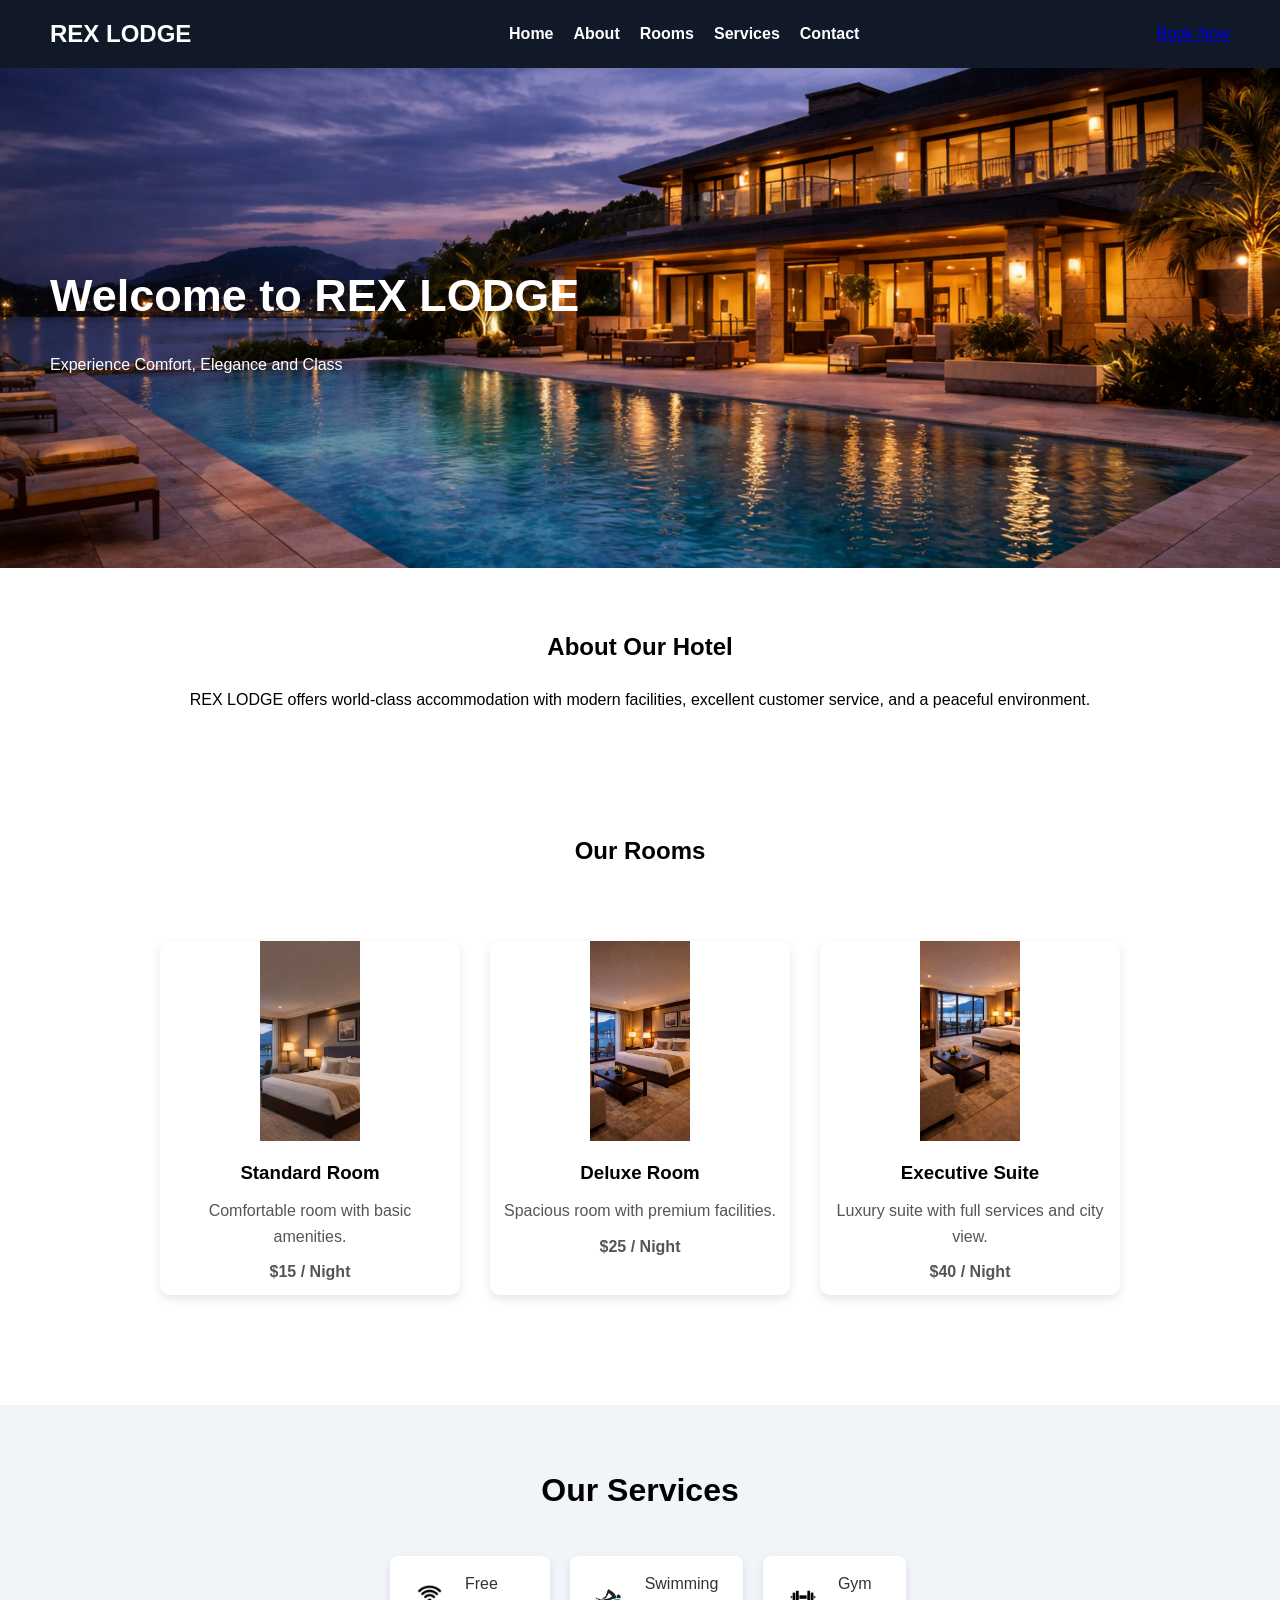
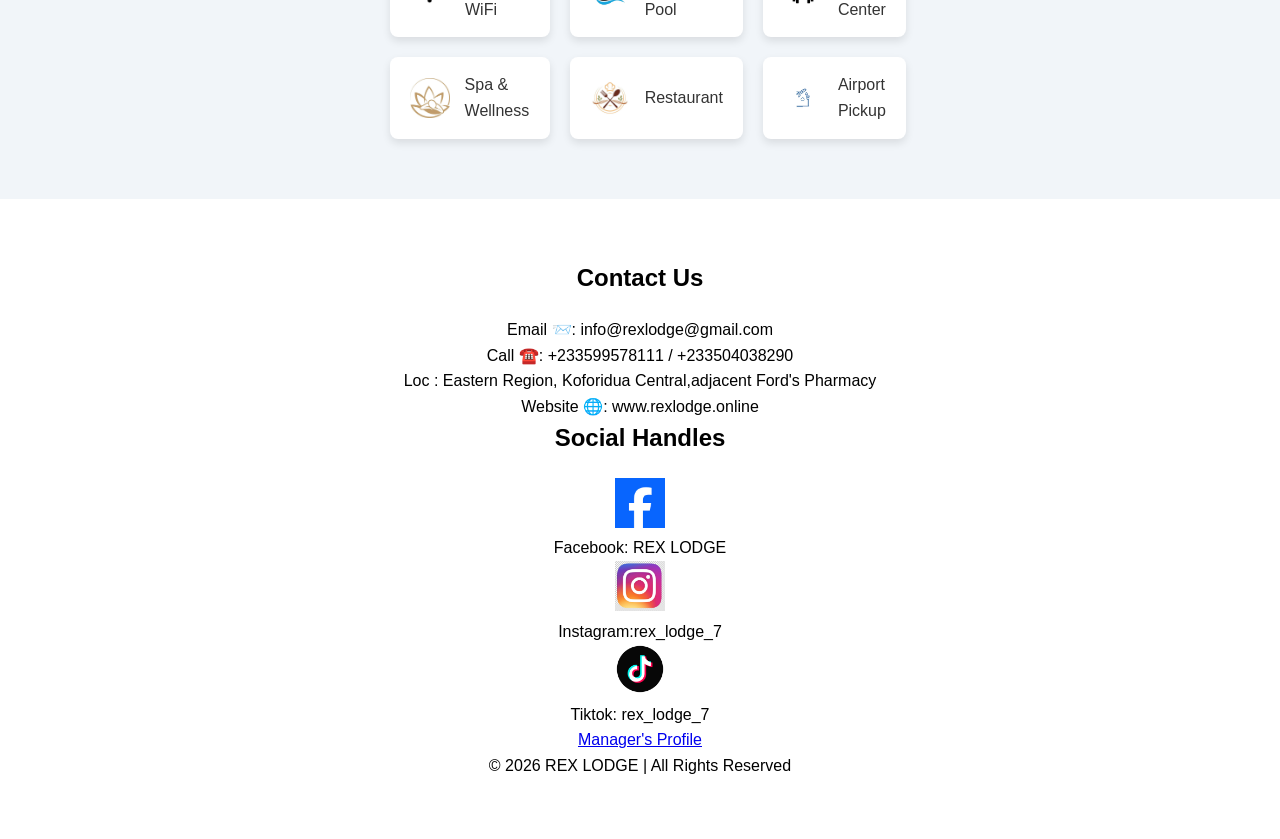
<file: index.html>
<!DOCTYPE html>
<html lang="en">
<head>
    <meta charset="UTF-8">

    <!--  FOR MOBILE -->

    <title>REX LODGE</title>
    <link rel="stylesheet" href="style.css">
    
<script src="script.js"></script>
</head>

<body>

<!-- Navigation -->
    
<nav>
    <h2>REX LODGE</h2>

    <ul class="nav-links">
        <li><a href="#">Home</a></li>
        <li><a href="#about">About</a></li>
        <li><a href="#rooms">Rooms</a></li>
        <li><a href="#services">Services</a></li>
        <li><a href="#contact">Contact</a></li>
    </ul>

    <a href="booking.html" class="book-btn">Book Now</a>
</nav>

<!-- Hero Section -->
<header class="hero">
    <h1>Welcome to REX LODGE</h1>
    <p>Experience Comfort, Elegance and Class</p>
</header>

<!-- About -->
<section id="about" class="section">
    <h2>About Our Hotel </h2>
    <p>
        REX LODGE offers world-class accommodation with modern facilities,
        excellent customer service, and a peaceful environment.
    </p>
</section>

    <!-- Rooms Section -->
    <section id="rooms" class="section">
        <h2>Our Rooms</h2>
        <div class="rooms-container">

            <div class="room-card">
                <img src="standard.png" alt="Standard Room">
                <h3>Standard Room</h3>
                <p>Comfortable room with basic amenities.</p>
                <p class="price">$15 / Night</p>
            </div>

            <div class="room-card">
                <img src="deluxe.png" alt="Deluxe Room">
                <h3>Deluxe Room</h3>
                <p>Spacious room with premium facilities.</p>
                <p class="price">$25 / Night</p>
            </div>

            <div class="room-card">
                <img src="executive.png" alt="Executive Suite">
                <h3>Executive Suite</h3>
                <p>Luxury suite with full services and city view.</p>
                <p class="price">$40 / Night</p>
            </div>

        </div>
    </section>
    

<section class="services">

        <h2>Our Services</h2>
    
        <div class="services-container">
    
            <div class="service-item">
                <img src="wifi.jpg" alt="WiFi">
                <p>Free WiFi</p>
            </div>
    
            <div class="service-item">
                <img src="swimming pool.jpg" alt="Pool">
                <p>Swimming Pool</p>
            </div>
    
            <div class="service-item">
                <img src="gym.jpg" alt="Gym">
                <p>Gym Center</p>
            </div>
    
            <div class="service-item">
                <img src="spa.jpg" alt="Spa">
                <p>Spa & Wellness</p>
            </div>
    
            <div class="service-item">
                <img src="restaurant.jpg" alt="Restaurant">
                <p>Restaurant</p>
            </div>
    
            <div class="service-item">
                <img src="airport.jpg" alt="Transport">
                <p>Airport Pickup</p>
            </div>
    
        </div>
    
    </section>

<!-- Contact -->
 <section id="contact" class="section">
        <h2>Contact Us</h2>
        <p>Email 📨: info@rexlodge@gmail.com</p>
        <p>Call ☎️: +233599578111 / +233504038290</p>
        <p> Loc :  Eastern Region, Koforidua Central,adjacent Ford's Pharmacy</p>
        <p>Website 🌐: www.rexlodge.online</p>
<h2>Social Handles</h2>
       <img src="facebook.jpg" height="50" width="50"><p>Facebook: REX LODGE</p>
      <img src="instagram.jpg"height="50" width="50"><p>Instagram:rex_lodge_7</p>
      <img src="tiktok.jpg"height="50" width="50"> <p>Tiktok: rex_lodge_7 </p>
<a href="profile.html" class="book-btn">Manager's Profile</a>

    <!-- Footer -->
    <footer>
        <p>© 2026 REX LODGE | All Rights Reserved</p>
    </footer>
</file>
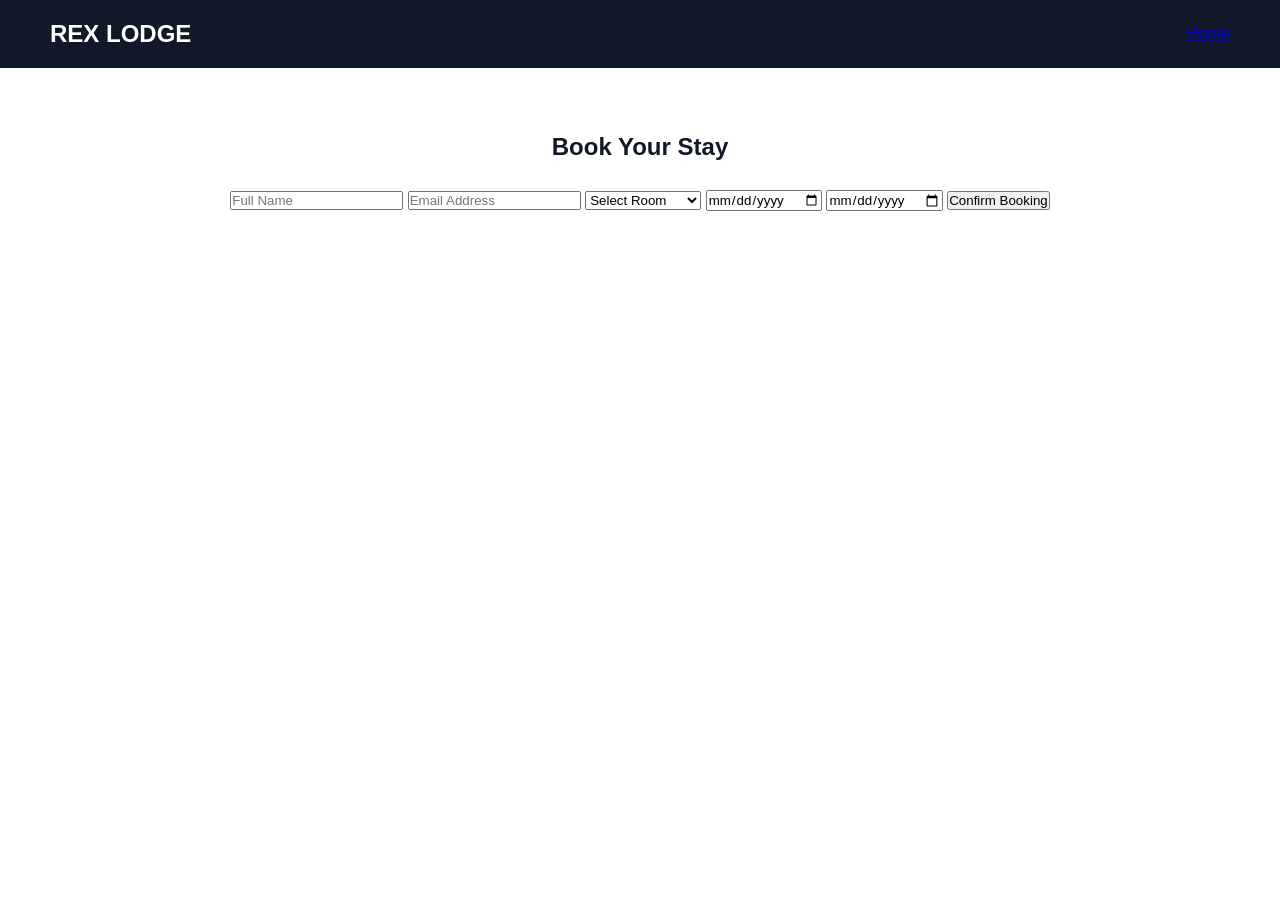
<file: booking.html>
<!DOCTYPE html>
<html lang="en">
<head>
    <meta name="viewport" content="width=device-width, initial-scale=1.0">
    <meta charset="UTF-8">
    <title>Book a Room - REX LODGE</title>
    <link rel="stylesheet" href="hotel.css">
</head>
<body>

    <nav>
        <h2>REX LODGE</h2>
        <a href="hotel.html">Home</a>
    </nav>

    <section id="booking" class="section">
        <h2>Book Your Stay</h2>

        <form id="bookingForm">

            <input type="text" id="name" placeholder="Full Name" required>

            <input type="email" id="email" placeholder="Email Address" required>

            <select id="room">
                <option value="">Select Room</option>
                <option value="Standard - $15">Standard Room</option>
                <option value="Deluxe - $25">Deluxe Room</option>
                <option value="Executive - $40">Executive Suite</option>
            </select>

            <input type="date" id="checkin" required>
            <input type="date" id="checkout" required>

            <button type="submit">Confirm Booking</button>
<div id="confirmationCard" class="confirmation-card" style="display:none;">
    <h3>Booking Confirmed ✅</h3>
    <p><strong>Name:</strong> <span id="cName"></span></p>
    <p><strong>Room:</strong> <span id="cRoom"></span></p>
    <p><strong>Check-in:</strong> <span id="cCheckin"></span></p>
    <p><strong>Check-out:</strong> <span id="cCheckout"></span></p>
    <p><strong>Total Cost:</strong> $<span id="cTotal"></span></p>
</div>
        </form>

        <p id="bookingMessage"></p>
    </section>

    <script src="script.js" defer></script>

</body>
</html>
</file>
<file: style.css>
* {
    margin: 0;
    padding: 0;
    box-sizing: border-box;
    font-family: Arial, sans-serif;
}

body {
    line-height: 1.6;
    
}


/* Navigation */

nav {
    background: #111827;
    color: white;
    display: flex;
    justify-content: space-between;
    padding: 15px 50px;
    align-items: center;
}

nav ul {
    list-style: none;
    display: flex;
}

nav ul li {
    margin-left: 20px;
}

nav ul li a {
    color: white;
    text-decoration: none;
    font-weight: bold;
}

nav ul li a:hover {
    color: #fbbf24;
}


/* Hero Section */

.hero {
    background-image: url("hotel.png");
    background-size: cover;
    background-position: center;
    height: 500px;
    color: white;
    display: flex;
    flex-direction: column;
    justify-content: center;
    padding-left: 50px;
}

.hero h1 {
    font-size: 45px;
    margin-bottom: 20px;
}

.hero button {
    padding: 2px 25px;
    background: #fbbf24;
    border: none;
    cursor: pointer;
    font-weight: bold;
    border-radius: 5px;
}

.hero button:hover {
    background: white;
}


/* Sections */

.section {
    padding: 60px 20px;
    text-align: center;
}

.section h2 {
    margin-bottom: 20px;
    color: black;
}


/* Rooms */

.rooms-container {
    display: flex;
    justify-content: center;
    gap: 30px;
    padding: 50px;
}

.rooms {
    display: flex;
    gap: 30px;
    padding: 50px;
    justify-content: center;
}

.room-card {
    width: 300px;
    background: white;
    border-radius: 10px;
    overflow: hidden;
    box-shadow: 0 4px 10px rgba(0, 0, 0, 0.1);
}

.room-card img {
    width: 100px;
    height: 200px;
    object-fit: cover;
}

.room-card h3 {
    margin: 10px;
    color: black;
}

.room-card p {
    margin: 10px;
    color: #555;
}

.room-card:hover {
    transform: scale(1.05);
    transition: 0.3s;
}

.price {
    color: #fbbf24;
    font-weight: bold;
    margin-top: 10px;
}

.services {
    padding: 60px 20px;
    background-color: #F1F5F9;
}

.services h2 {
    text-align: center;
    font-size: 32px;
    margin-bottom: 40px;
}

.services-container {
    display: grid;
    grid-template-columns: repeat(3, 2fr);
    /* 2 columns */
    gap: 20px;
    max-width: 500px;
    margin: auto;
}

.service-item {
    display: flex;
    /* THIS makes icon go left */
    align-items: center;
    gap: 15px;
    /* space between icon & text */
    background: white;
    padding: 15px 20px;
    border-radius: 8px;
    box-shadow: 0 4px 8px rgba(0, 0, 0, 0.1);
}

.service-item img {
    width: 40px;
    height: 40px;
}

.service-item p {
    font-size: 16px;
    color: #333;
}
contact-item {
    display: flex;
    /* THIS makes icon go left */
    align-items: center;
    gap: 15px;
    /* space between icon & text */
    background: white;
    padding: 15px 20px;
    border-radius: 8px;
    box-shadow: 0 4px 8px rgba(0, 0, 0, 0.1);
footer {
    background: #111827;
    color: white;
    text-align: center;
    padding: 15px;
}
.book-btn {
    background: #F59E0B;
    color: white;
    padding: 12px 20px;
    text-decoration: none;
    border-radius: 5px;
    font-weight: bold;

}
.confirmation-card {
    max-width: 400px;
    margin: 20px auto;
    padding: 20px;
    background: #ECFDF5;
    border: 1px solid #10B981;
    border-radius: 10px;
    box-shadow: 0 4px 10px rgba(0,0,0,0.1);
}
</file>
<file: hotel.css>
* {
    margin: 0;
    padding: 0;
    box-sizing: border-box;
    font-family: Arial, sans-serif;
}

body {
    line-height: 1.6;
    
}


/* Navigation */

nav {
    background: #111827;
    color: white;
    display: flex;
    justify-content: space-between;
    padding: 15px 50px;
    align-items: center;
}

nav ul {
    list-style: none;
    display: flex;
}

nav ul li {
    margin-left: 20px;
}

nav ul li a {
    color: white;
    text-decoration: none;
    font-weight: bold;
}

nav ul li a:hover {
    color: #fbbf24;
}


/* Hero Section */

.hero {
    background-image: url("hotel.png");
    background-size: cover;
    background-position: center;
    height: 500px;
    color: white;
    display: flex;
    flex-direction: column;
    justify-content: center;
    padding-left: 50px;
}

.hero h1 {
    font-size: 45px;
    margin-bottom: 20px;
}

.hero button {
    padding: 2px 25px;
    background: #fbbf24;
    border: none;
    cursor: pointer;
    font-weight: bold;
    border-radius: 5px;
}

.hero button:hover {
    background: white;
}


/* Sections */

.section {
    padding: 60px 20px;
    text-align: center;
}

.section h2 {
    margin-bottom: 20px;
    color: #111827;
}


/* Rooms */

.rooms-container {
    display: flex;
    justify-content: center;
    gap: 30px;
    padding: 50px;
}

.rooms {
    display: flex;
    gap: 30px;
    padding: 50px;
    justify-content: center;
}

.room-card {
    width: 300px;
    background: white;
    border-radius: 10px;
    overflow: hidden;
    box-shadow: 0 4px 10px rgba(0, 0, 0, 0.1);
}

.room-card img {
    width: 100px;
    height: 200px;
    object-fit: cover;
}

.room-card h3 {
    margin: 10px;
}

.room-card p {
    margin: 10px;
    color: #555;
}

.room-card:hover {
    transform: scale(1.05);
    transition: 0.3s;
}

.price {
    color: #fbbf24;
    font-weight: bold;
    margin-top: 10px;
}

.services {
    padding: 60px 20px;
    background-color: #F1F5F9;
}

.services h2 {
    text-align: center;
    font-size: 32px;
    margin-bottom: 40px;
}

.services-container {
    display: grid;
    grid-template-columns: repeat(2, 1fr);
    /* 2 columns */
    gap: 20px;
    max-width: 800px;
    margin: auto;
}

.service-item {
    display: flex;
    /* THIS makes icon go left */
    align-items: center;
    gap: 15px;
    /* space between icon & text */
    background: white;
    padding: 15px 20px;
    border-radius: 8px;
    box-shadow: 0 4px 8px rgba(0, 0, 0, 0.1);
}

.service-item img {
    width: 40px;
    height: 40px;
}

.service-item p {
    font-size: 16px;
    color: #333;
}
contact-item {
    display: flex;
    /* THIS makes icon go left */
    align-items: center;
    gap: 15px;
    /* space between icon & text */
    background: white;
    padding: 15px 20px;
    border-radius: 8px;
    box-shadow: 0 4px 8px rgba(0, 0, 0, 0.1);
footer {
    background: #111827;
    color: white;
    text-align: center;
    padding: 15px;
}
.dark-mode {
    background-color: #111827;
    color: white;
}

.dark-mode nav {
    background-color: black;
}

.dark-mode .section {
    background-color: #1f2937;
}
.book-btn {
    background: #F59E0B;
    color: white;
    padding: 12px 20px;
    text-decoration: none;
    border-radius: 5px;
    font-weight: bold;

}
.confirmation-card {
    max-width: 400px;
    margin: 20px auto;
    padding: 20px;
    background: #ECFDF5;
    border: 1px solid #10B981;
    border-radius: 10px;
    box-shadow: 0 4px 10px rgba(0,0,0,0.1);
}
</file>
